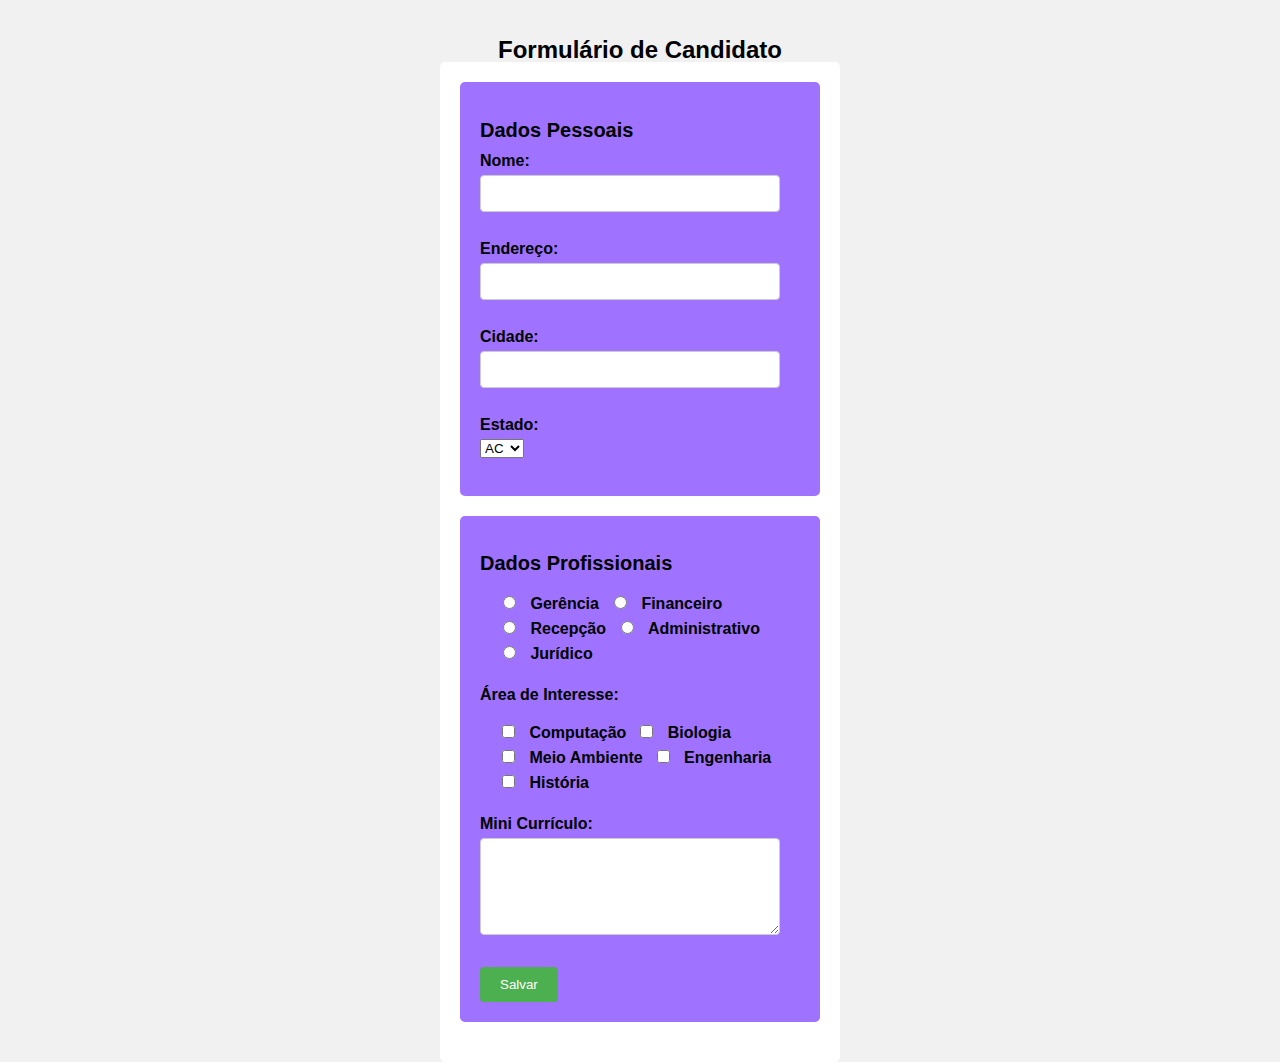
<file: Atividade 2/index.html>
<!DOCTYPE html>
<html lang="pt-BR">
  <head>
    <meta charset="UTF-8" />
    <meta http-equiv="X-UA-Compatible" content="IE=edge" />
    <meta name="viewport" content="width=device-width, initial-scale=1.0" />
    <title>AP4 - Formulário de Candidato pt2</title>
    <link rel="stylesheet" href="style.css" />
  </head>
  <body>
    <h1>Formulário de Candidato</h1>
    <div class="container">
      <form>
        <div class="bloco">
          <h2>Dados Pessoais</h2>
          <label for="nome">Nome:</label>
          <input type="text" id="nome" name="nome" required /><br /><br />
          <label for="endereco">Endereço:</label>
          <input
            type="text"
            id="endereco"
            name="endereco"
            required
          /><br /><br />
          <label for="cidade">Cidade:</label>
          <input type="text" id="cidade" name="cidade" required /><br /><br />
          <label for="estado">Estado:</label>
          <select id="estado" name="estado">
            <option value="AC">AC</option>
            <option value="AL">AL</option>
            <option value="AP">AP</option>
            <option value="AM">AM</option>
            <option value="BA">BA</option>
            <option value="CE">CE</option>
            <option value="DF">DF</option>
            <option value="ES">ES</option>
            <option value="GO">GO</option>
            <option value="MA">MA</option>
            <option value="MT">MT</option>
            <option value="MS">MS</option>
            <option value="MG">MG</option>
            <option value="PA">PA</option>
            <option value="PB">PB</option>
            <option value="PR">PR</option>
            <option value="PE">PE</option>
            <option value="PI">PI</option>
            <option value="RJ">RJ</option>
            <option value="RN">RN</option>
            <option value="RS">RS</option>
            <option value="RO">RO</option>
            <option value="RR">RR</option>
            <option value="SC">SC</option>
            <option value="SP">SP</option>
            <option value="SE">SE</option>
            <option value="TO">TO</option></select
          ><br /><br />
        </div>
        <div class="bloco">
          <h2>Dados Profissionais</h2>
          <div class="opcoes">
            <label>
              <input type="radio" name="natureza" value="gerencia" />
              Gerência
            </label>
            <label>
              <input type="radio" name="natureza" value="financeiro" />
              Financeiro
            </label>
            <label>
              <input type="radio" name="natureza" value="recepcao" />
              Recepção
            </label>
            <label>
              <input type="radio" name="natureza" value="administrativo" />
              Administrativo
            </label>
            <label>
              <input type="radio" name="natureza" value="juridico" />
              Jurídico
            </label>
          </div>
          <label for="area">Área de Interesse:</label>
          <div class="opcoes">
            <label>
              <input type="checkbox" name="area" value="computacao" />
              Computação
            </label>
            <label>
              <input type="checkbox" name="area" value="biologia" />
              Biologia
            </label>
            <label>
              <input type="checkbox" name="area" value="meioambiente" />
              Meio Ambiente
            </label>
            <label>
              <input type="checkbox" name="area" value="engenharia" />
              Engenharia
            </label>
            <label>
              <input type="checkbox" name="area" value="historia" />
              História
            </label>
          </div>
          <label for="curriculo">Mini Currículo:</label>
          <textarea
            id="curriculo"
            name="curriculo"
            rows="5"
            cols="30"
          ></textarea
          ><br /><br />
          <input type="submit" value="Salvar" />
        </div>
      </form>
    </div>
  </body>
</html>
</file>
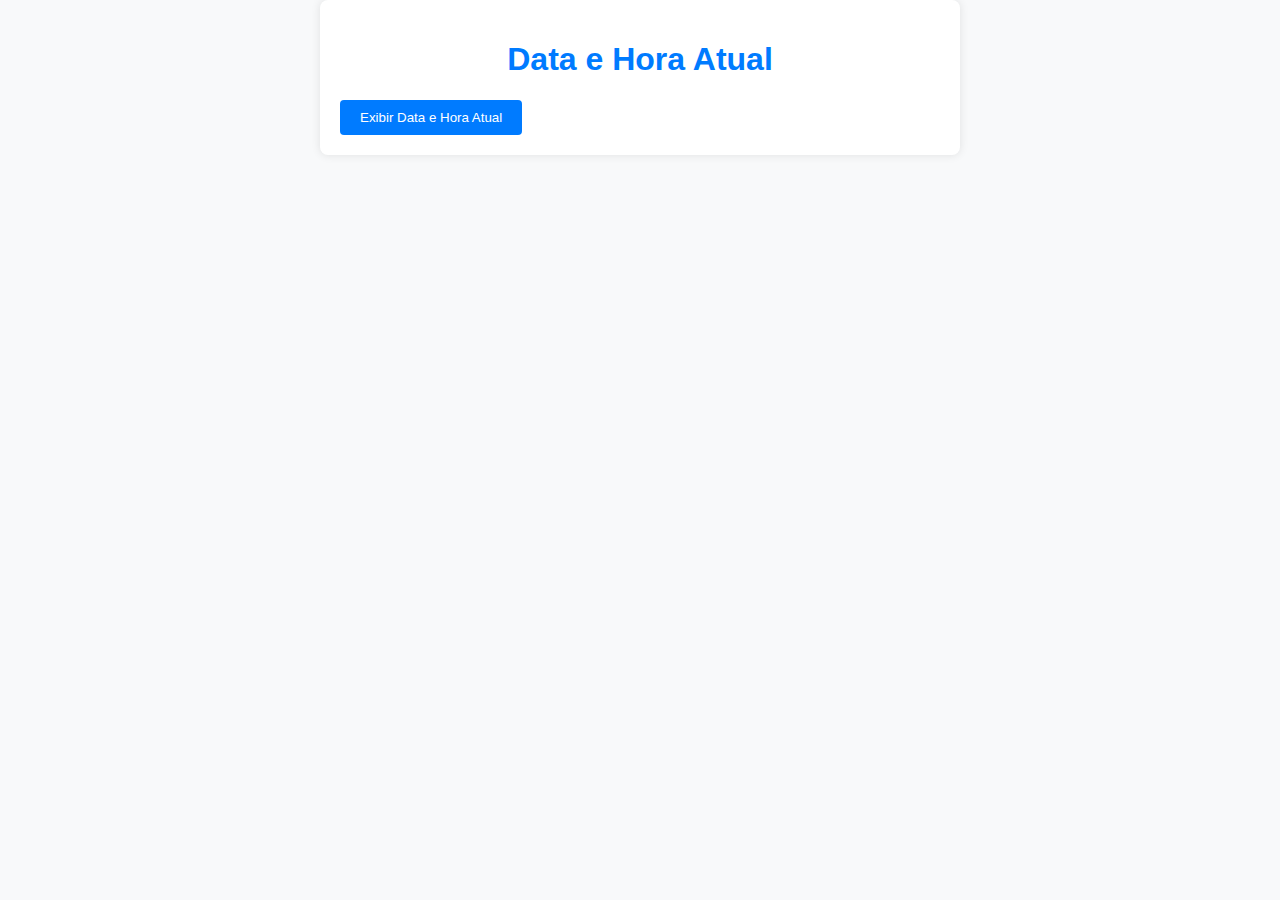
<file: Atividade 3/Atividade 1/index.html>
<!DOCTYPE html>
<html lang="pt-br">
<head>
<meta charset="UTF-8">
<meta name="viewport" content="width=device-width, initial-scale=1.0">
<title>Data e Hora Atual</title>
<style>
  body {
  font-family: Arial, sans-serif;
  margin: 0;
  padding: 0;
  background-color: #f8f9fa;
  }

  .container {
  max-width: 600px;
  margin: 0 auto;
  padding: 20px;
  background-color: #fff;
  border-radius: 8px;
  box-shadow: 0px 0px 10px rgba(0, 0, 0, 0.1);
  }

  h1 {
  text-align: center;
  color: #007bff;
  }

  label {
  display: block;
  margin-bottom: 5px;
  color: #333;
  }

  input[type="number"] {
  width: 100%;
  padding: 8px;
  margin-bottom: 10px;
  box-sizing: border-box;
  border: 1px solid #ccc;
  border-radius: 4px;
  }

  button {
  padding: 10px 20px;
  background-color: #007bff;
  color: #fff;
  border: none;
  border-radius: 4px;
  cursor: pointer;
  transition: background-color 0.3s ease;
  }

  button:hover {
  background-color: #0056b3;
  }

  div.resultado {
  margin-top: 10px;
  font-weight: bold;
  color: #333;
  }

</style>
<script>
  function exibirDataHora() {
    var dataHora = new Date();
    document.getElementById("dataHora").innerHTML = "Data e hora atual: " + dataHora.toLocaleString();
  }
</script>
</head>
<body>
  <div class="container">
    <h1>Data e Hora Atual</h1>
    <button onclick="exibirDataHora()">Exibir Data e Hora Atual</button>
    <div id="dataHora"></div>
  </div>
</body>
</html>
</file>
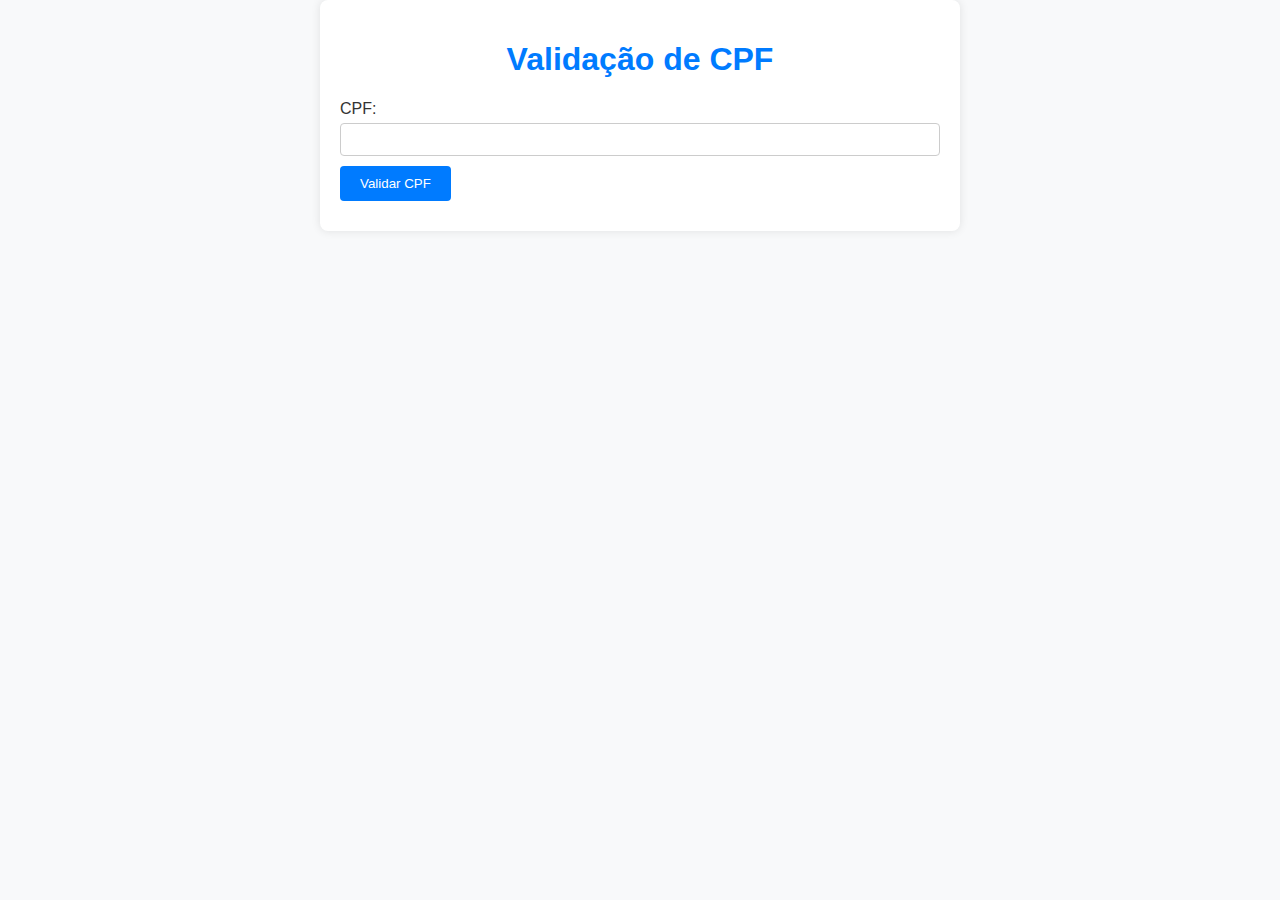
<file: Atividade 3/Atividade 2/index.html>
<!DOCTYPE html>
<html lang="pt-br">
<head>
<meta charset="UTF-8">
<meta name="viewport" content="width=device-width, initial-scale=1.0">
<title>Validação de CPF</title>
</head>
<style>
  body {
  font-family: Arial, sans-serif;
  margin: 0;
  padding: 0;
  background-color: #f8f9fa;
  }

  .container {
  max-width: 600px;
  margin: 0 auto;
  padding: 20px;
  background-color: #fff;
  border-radius: 8px;
  box-shadow: 0px 0px 10px rgba(0, 0, 0, 0.1);
  }

  h1 {
  text-align: center;
  color: #007bff;
  }

  label {
  display: block;
  margin-bottom: 5px;
  color: #333;
  }

  input[type="number"] {
  width: 100%;
  padding: 8px;
  margin-bottom: 10px;
  box-sizing: border-box;
  border: 1px solid #ccc;
  border-radius: 4px;
  }

  button {
  padding: 10px 20px;
  background-color: #007bff;
  color: #fff;
  border: none;
  border-radius: 4px;
  cursor: pointer;
  transition: background-color 0.3s ease;
  }

  button:hover {
  background-color: #0056b3;
  }

  div.resultado {
  margin-top: 10px;
  font-weight: bold;
  color: #333;
  }

</style>
<body>
  <div class="container">
    <h1>Validação de CPF</h1>
    <label for="cpfInput">CPF:</label>
    <input type="number" id="cpfInput">
    <button id="validarCPFButton">Validar CPF</button>
    <div class="resultado" id="cpfResultado"></div>
  </div>

  <script>
    document.getElementById("validarCPFButton").addEventListener("click", function() {
      var cpf = document.getElementById("cpfInput").value;
      var resultado = validarCPF(cpf);
      if(resultado) {
        document.getElementById("cpfResultado").innerHTML = "CPF válido";
      } else {
        document.getElementById("cpfResultado").innerHTML = "CPF inválido";
      }
    });

    function validarCPF(cpf) {
      cpf = cpf.replace(/[^\d]+/g,'');
      if(cpf === '') return false;
      // Elimina CPFs conhecidos inválidos
      if (cpf.length !== 11 ||
        cpf === "00000000000" ||
        cpf === "11111111111" ||
        cpf === "22222222222" ||
        cpf === "33333333333" ||
        cpf === "44444444444" ||
        cpf === "55555555555" ||
        cpf === "66666666666" ||
        cpf === "77777777777" ||
        cpf === "88888888888" ||
        cpf === "99999999999") {
        return false;
      }
      // Valida 1º dígito
      let add = 0;
      for (let i = 0; i < 9; i++) {
        add += parseInt(cpf.charAt(i)) * (10 - i);
      }
      let rev = 11 - (add % 11);
      if (rev === 10 || rev === 11) {
        rev = 0;
      }
      if (rev !== parseInt(cpf.charAt(9))) {
        return false;
      }
      // Valida 2º dígito
      add = 0;
      for (let i = 0; i < 10; i++) {
        add += parseInt(cpf.charAt(i)) * (11 - i);
      }
      rev = 11 - (add % 11);
      if (rev === 10 || rev === 11) {
        rev = 0;
      }
      if (rev !== parseInt(cpf.charAt(10))) {
        return false;
      }
      return true;
    }
  </script>
</body>
</html>
</file>
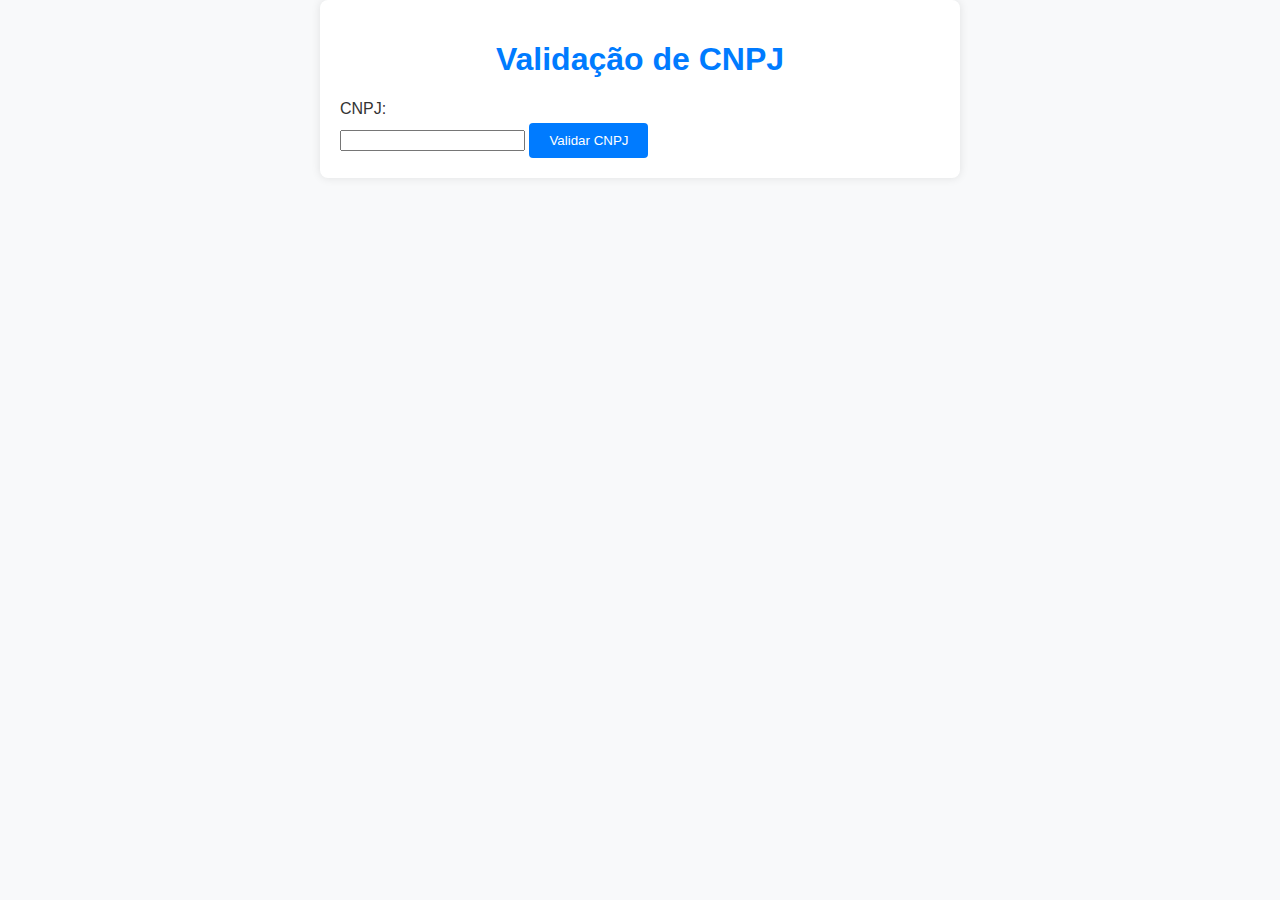
<file: Atividade 3/Atividade 3/index.html>
<!DOCTYPE html>
<html lang="pt-br">
<head>
<meta charset="UTF-8">
<meta name="viewport" content="width=device-width, initial-scale=1.0">
<title>Validação de CNPJ</title>
</head>
<style>
  body {
  font-family: Arial, sans-serif;
  margin: 0;
  padding: 0;
  background-color: #f8f9fa;
  }

  .container {
  max-width: 600px;
  margin: 0 auto;
  padding: 20px;
  background-color: #fff;
  border-radius: 8px;
  box-shadow: 0px 0px 10px rgba(0, 0, 0, 0.1);
  }

  h1 {
  text-align: center;
  color: #007bff;
  }

  label {
  display: block;
  margin-bottom: 5px;
  color: #333;
  }

  input[type="number"] {
  width: 100%;
  padding: 8px;
  margin-bottom: 10px;
  box-sizing: border-box;
  border: 1px solid #ccc;
  border-radius: 4px;
  }

  button {
  padding: 10px 20px;
  background-color: #007bff;
  color: #fff;
  border: none;
  border-radius: 4px;
  cursor: pointer;
  transition: background-color 0.3s ease;
  }

  button:hover {
  background-color: #0056b3;
  }

  div.resultado {
  margin-top: 10px;
  font-weight: bold;
  color: #333;
  }

</style>
<body>
  <div class="container">
    <h1>Validação de CNPJ</h1>
    <label for="cnpjInput">CNPJ:</label>
    <input type="text" id="cnpjInput">
    <button id="validarCNPJButton">Validar CNPJ</button>
    <div id="cnpjResultado"></div>
  </div>
  <script>
    document.getElementById("validarCNPJButton").addEventListener("click", function() {
      var cnpj = document.getElementById("cnpjInput").value;
      var resultado = validarCNPJ(cnpj);
      if(resultado) {
        document.getElementById("cnpjResultado").innerHTML = "CNPJ válido";
      } else {
        document.getElementById("cnpjResultado").innerHTML = "CNPJ inválido";
      }
    });

    function validarCNPJ(cnpj) {
      cnpj = cnpj.replace(/[^\d]+/g,'');
      if(cnpj === '') return false;
      if (cnpj.length !== 14 ||
        cnpj === "00000000000000" ||
        cnpj === "11111111111111" ||
        cnpj === "22222222222222" ||
        cnpj === "33333333333333" ||
        cnpj === "44444444444444" ||
        cnpj === "55555555555555" ||
        cnpj === "66666666666666" ||
        cnpj === "77777777777777" ||
        cnpj === "88888888888888" ||
        cnpj === "99999999999999") {
        return false;
      }
      // Valida 1º dígito
      let add = 0;
      for (let i = 0; i < 12; i++) {
        add += parseInt(cnpj.charAt(i)) * (5 - (i % 4));
      }
      let rev = 11 - (add % 11);
      if (rev === 10 || rev === 11) {
        rev = 0;
      }
      if (rev !== parseInt(cnpj.charAt(12))) {
        return false;
      }
      // Valida 2º dígito
      add = 0;
      for (let i = 0; i < 13; i++) {
        add += parseInt(cnpj.charAt(i)) * (6 - (i % 4));
      }
      rev = 11 - (add % 11);
      if (rev === 10 || rev === 11) {
        rev = 0;
      }
      if (rev !== parseInt(cnpj.charAt(13))) {
        return false;
      }
      return true;
    }
  </script>
</body>
</html>
</file>
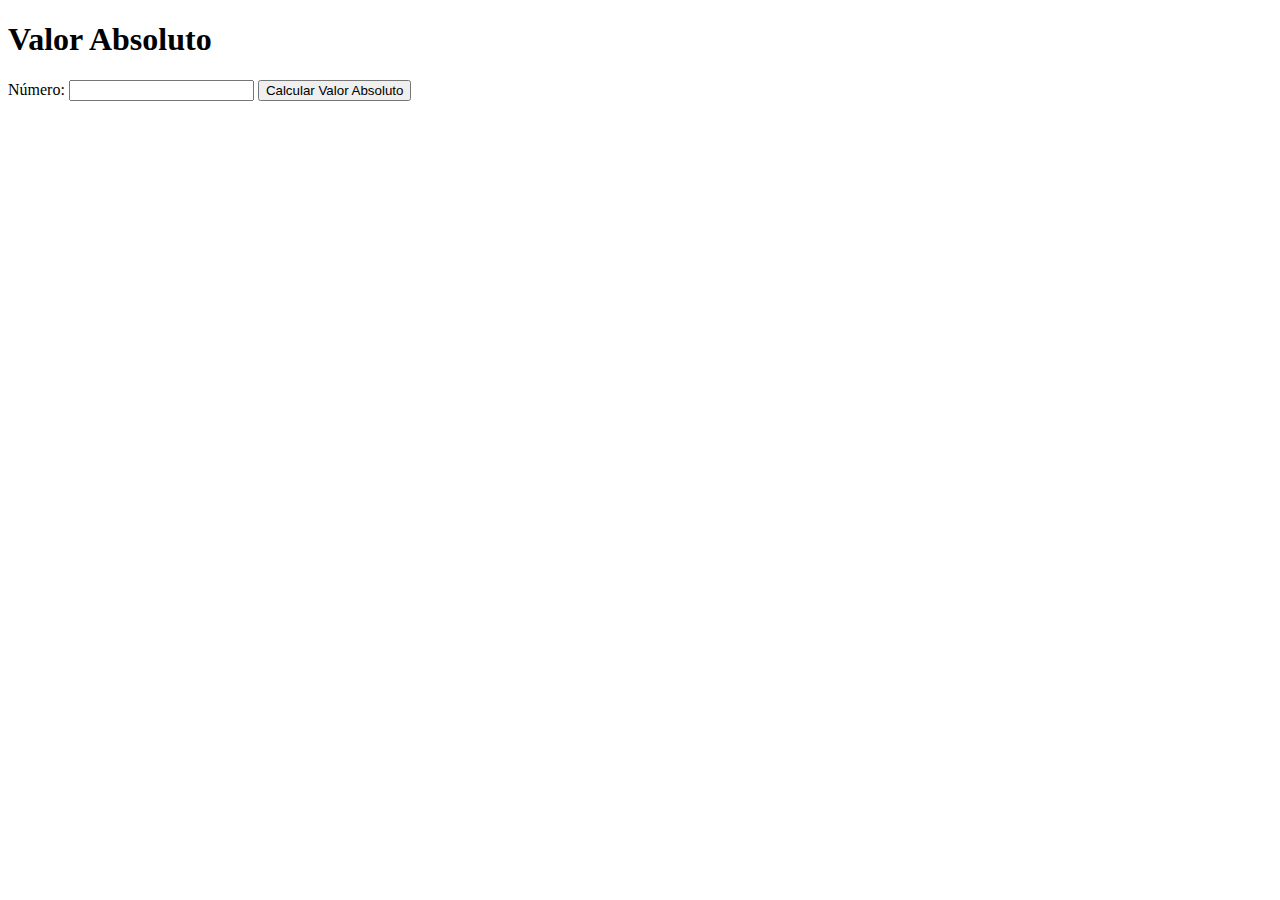
<file: Atividade 3/Atividade 4/index.html>
<!DOCTYPE html>
<html lang="pt-br">
<head>
<meta charset="UTF-8">
<meta name="viewport" content="width=device-width, initial-scale=1.0">
<title>Valor Absoluto</title>
</head>
<body>
  <h1>Valor Absoluto</h1>
  <label for="absInput">Número:</label>
  <input type="number" id="absInput">
  <button id="calcularAbsolutoButton">Calcular Valor Absoluto</button>
  <div id="absResultado"></div>

  <script>
    document.getElementById("calcularAbsolutoButton").addEventListener("click", function() {
      var numero = parseFloat(document.getElementById("absInput").value);
      var absoluto = Math.abs(numero);
      document.getElementById("absResultado").innerHTML = "Valor absoluto: " + absoluto;
    });
  </script>
</body>
</html>
</file>
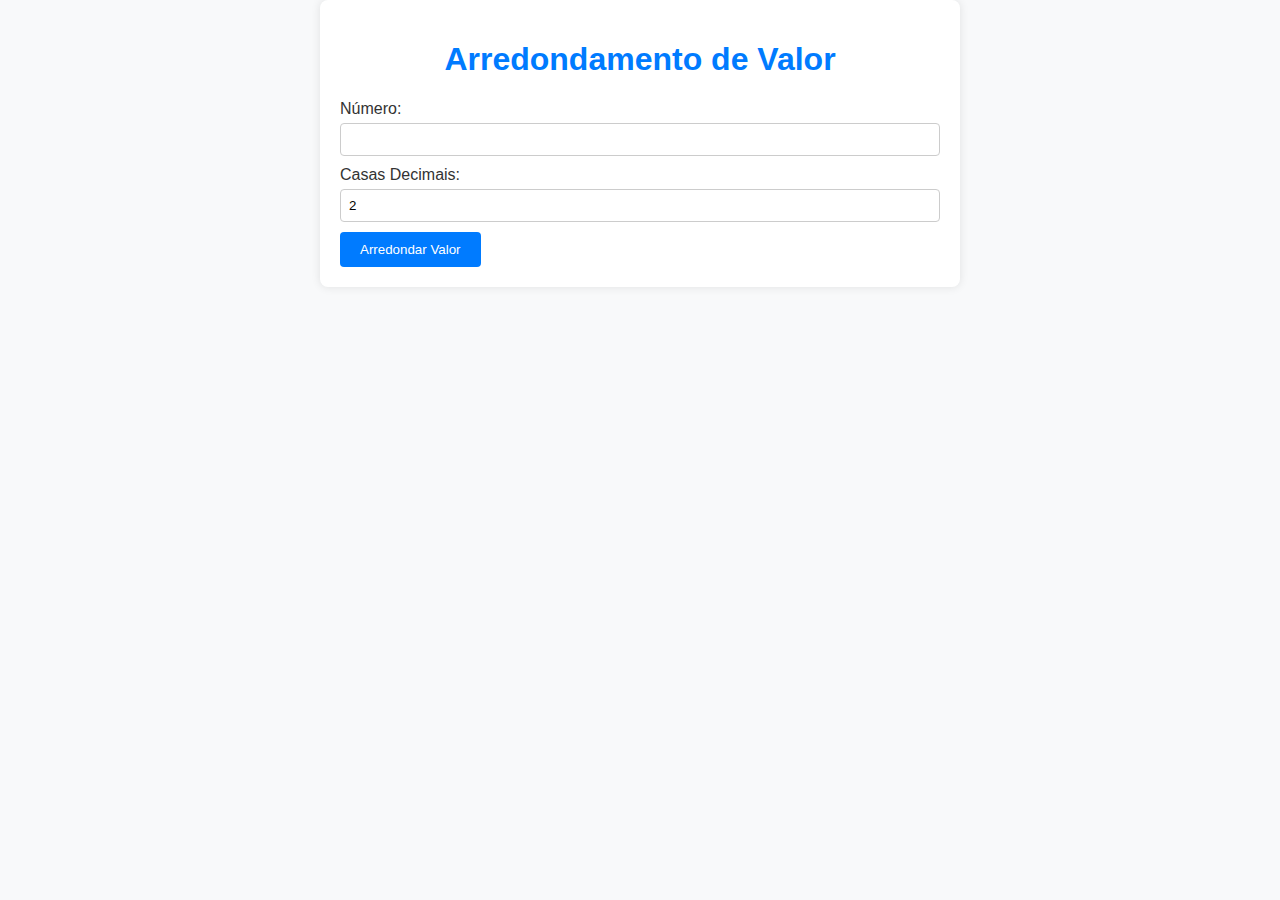
<file: Atividade 3/Atividade 5/index.html>
<!DOCTYPE html>
<html lang="pt-br">
<head>
<meta charset="UTF-8">
<meta name="viewport" content="width=device-width, initial-scale=1.0">
<title>Arredondamento de Valor</title>
</head>
<style>
  body {
  font-family: Arial, sans-serif;
  margin: 0;
  padding: 0;
  background-color: #f8f9fa;
  }

  .container {
  max-width: 600px;
  margin: 0 auto;
  padding: 20px;
  background-color: #fff;
  border-radius: 8px;
  box-shadow: 0px 0px 10px rgba(0, 0, 0, 0.1);
  }

  h1 {
  text-align: center;
  color: #007bff;
  }

  label {
  display: block;
  margin-bottom: 5px;
  color: #333;
  }

  input[type="number"] {
  width: 100%;
  padding: 8px;
  margin-bottom: 10px;
  box-sizing: border-box;
  border: 1px solid #ccc;
  border-radius: 4px;
  }

  button {
  padding: 10px 20px;
  background-color: #007bff;
  color: #fff;
  border: none;
  border-radius: 4px;
  cursor: pointer;
  transition: background-color 0.3s ease;
  }

  button:hover {
  background-color: #0056b3;
  }

  div.resultado {
  margin-top: 10px;
  font-weight: bold;
  color: #333;
  }

</style>
<body>
  <div class="container">
    <h1>Arredondamento de Valor</h1>
    <label for="roundInput">Número:</label>
    <input type="number" id="roundInput">
    <label for="decimalInput">Casas Decimais:</label>
    <input type="number" id="decimalInput" value="2">
    <button id="arredondarValorButton">Arredondar Valor</button>
    <div id="roundResultado"></div>
  </div>
  <script>
    document.getElementById("arredondarValorButton").addEventListener("click", function() {
      var numero = parseFloat(document.getElementById("roundInput").value);
      var casasDecimais = parseInt(document.getElementById("decimalInput").value);
      var arredondado = numero.toFixed(casasDecimais);
      document.getElementById("roundResultado").innerHTML = "Valor arredondado: " + arredondado;
    });
  </script>
</body>
</html>
</file>
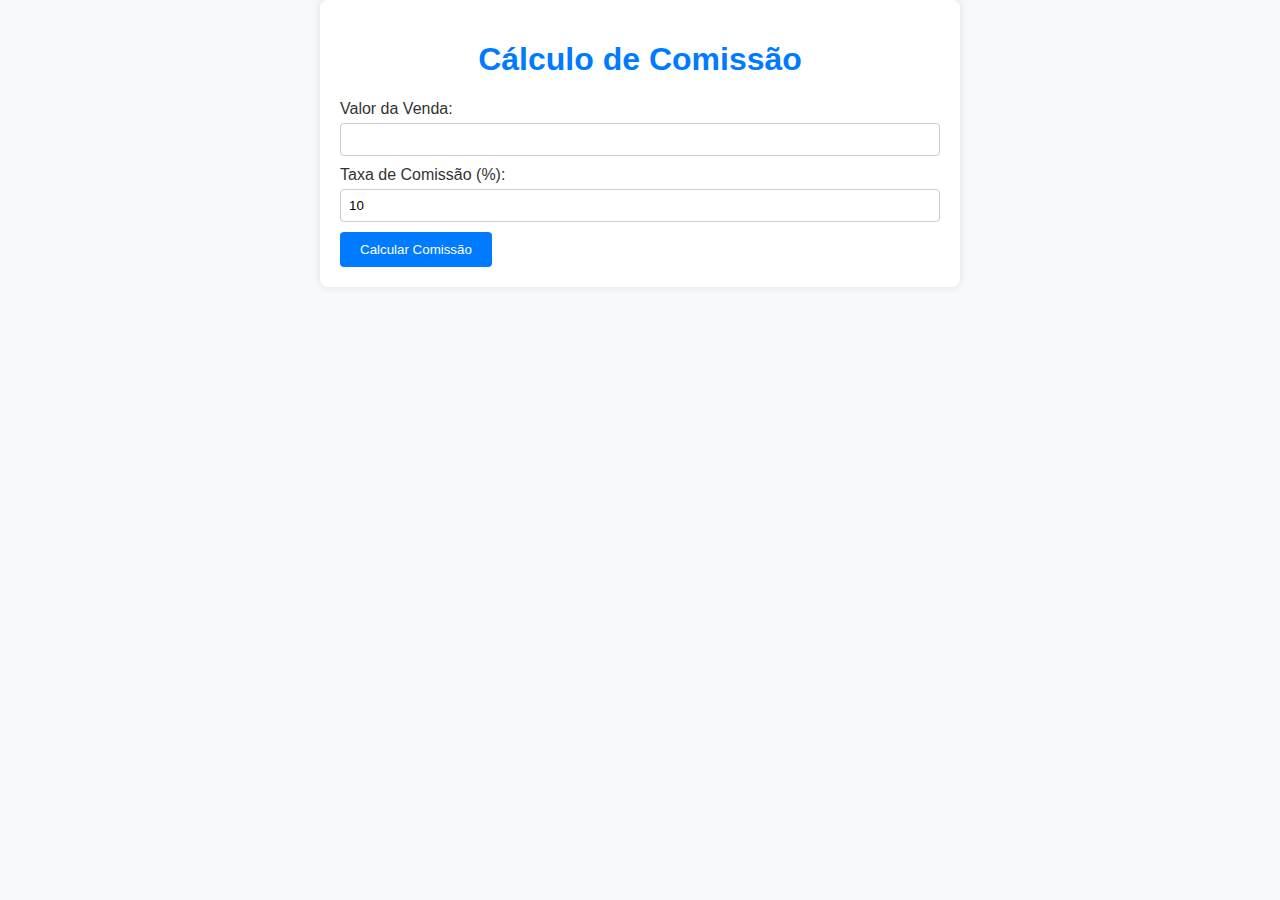
<file: Atividade 3/Atividade 6/index.html>
<!DOCTYPE html>
<html lang="pt-br">
<head>
<meta charset="UTF-8">
<meta name="viewport" content="width=device-width, initial-scale=1.0">
<title>Cálculo de Comissão</title>
<style>
    body {
    font-family: Arial, sans-serif;
    margin: 0;
    padding: 0;
    background-color: #f8f9fa;
    }

    .container {
    max-width: 600px;
    margin: 0 auto;
    padding: 20px;
    background-color: #fff;
    border-radius: 8px;
    box-shadow: 0px 0px 10px rgba(0, 0, 0, 0.1);
    }

    h1 {
    text-align: center;
    color: #007bff;
    }

    label {
    display: block;
    margin-bottom: 5px;
    color: #333;
    }

    input[type="number"] {
    width: 100%;
    padding: 8px;
    margin-bottom: 10px;
    box-sizing: border-box;
    border: 1px solid #ccc;
    border-radius: 4px;
    }

    button {
    padding: 10px 20px;
    background-color: #007bff;
    color: #fff;
    border: none;
    border-radius: 4px;
    cursor: pointer;
    transition: background-color 0.3s ease;
    }

    button:hover {
    background-color: #0056b3;
    }

    div.resultado {
    margin-top: 10px;
    font-weight: bold;
    color: #333;
    }

</style>
</head>
<body>
    <div class="container">
    <h1>Cálculo de Comissão</h1>
    <label for="vendaInput">Valor da Venda:</label>
    <input type="number" id="vendaInput">
    <label for="comissaoInput">Taxa de Comissão (%):</label>
    <input type="number" id="comissaoInput" value="10">
    <button id="calcularComissaoButton">Calcular Comissão</button>
    <div id="comissaoResultado"></div>
    </div>

  <script>
    document.getElementById("calcularComissaoButton").addEventListener("click", function() {
      var valorVenda = parseFloat(document.getElementById("vendaInput").value);
      var taxaComissao = parseFloat(document.getElementById("comissaoInput").value);
      var comissao = (valorVenda * taxaComissao) / 100;
      document.getElementById("comissaoResultado").innerHTML = "Comissão: " + comissao.toFixed(2);
    });
  </script>
</body>
</html>
</file>
<file: Atividade 2/style.css>
body {
  font-family: Arial, sans-serif;
  background-color: #f1f1f1;
  padding: 20px;
  margin: 0;
}

.container {
  display: flex;
  justify-content: center;
  align-items: center;
  height: 100vh;
}

form {
  background-color: #ffffff;
  border-radius: 5px;
  padding: 20px;
  max-width: 400px;
  width: 100%;
  box-sizing: border-box;
}

.bloco {
  margin-bottom: 20px;
  padding: 20px;
  border-radius: 5px;
  background-color: rgba(118, 55, 255, 0.7);
}

h1 {
  font-size: 24px;
  margin-bottom: 3rem;
  text-align: center;

}

h2 {
  font-size: 20px;
  margin-bottom: 10px;
}

label {
  display: block;
  margin-bottom: 5px;
  font-weight: bold;
}

input[type="text"],
textarea {
  width: calc(100% - 20px);
  padding: 10px;
  border: 1px solid #cccccc;
  border-radius: 4px;
  box-sizing: border-box;
  margin-bottom: 10px;
}

input[type="radio"],
input[type="checkbox"] {
  display: inline-block;
  margin-right: 10px;
}

textarea {
  resize: vertical;
}

input[type="submit"] {
  background-color: #4CAF50;
  color: #ffffff;
  padding: 10px 20px;
  border: none;
  border-radius: 4px;
  cursor: pointer;
}

input[type="submit"]:hover {
  background-color: #45a049;
}

.opcoes {
  display: flex;
  margin: 18px;
  flex-wrap: wrap;
}

.opcoes label {
  margin-right: 10px;
}
</file>
